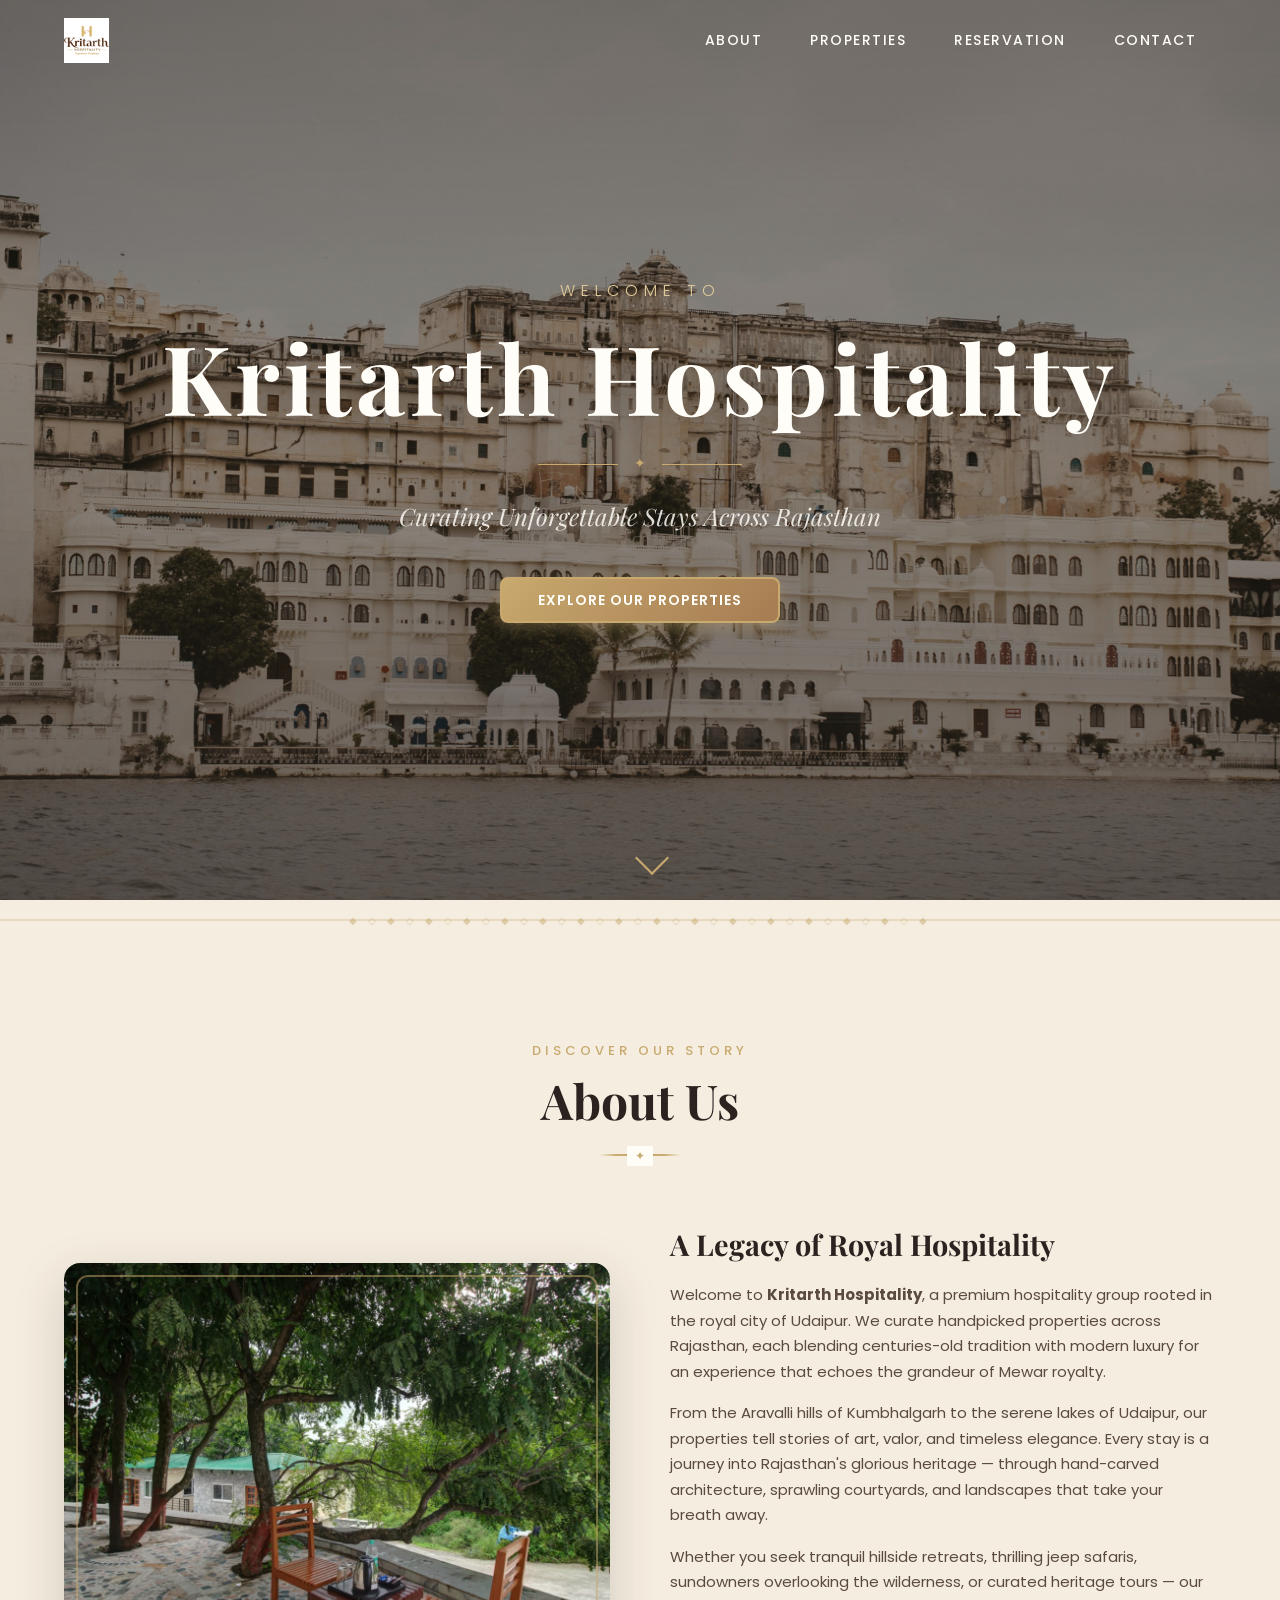
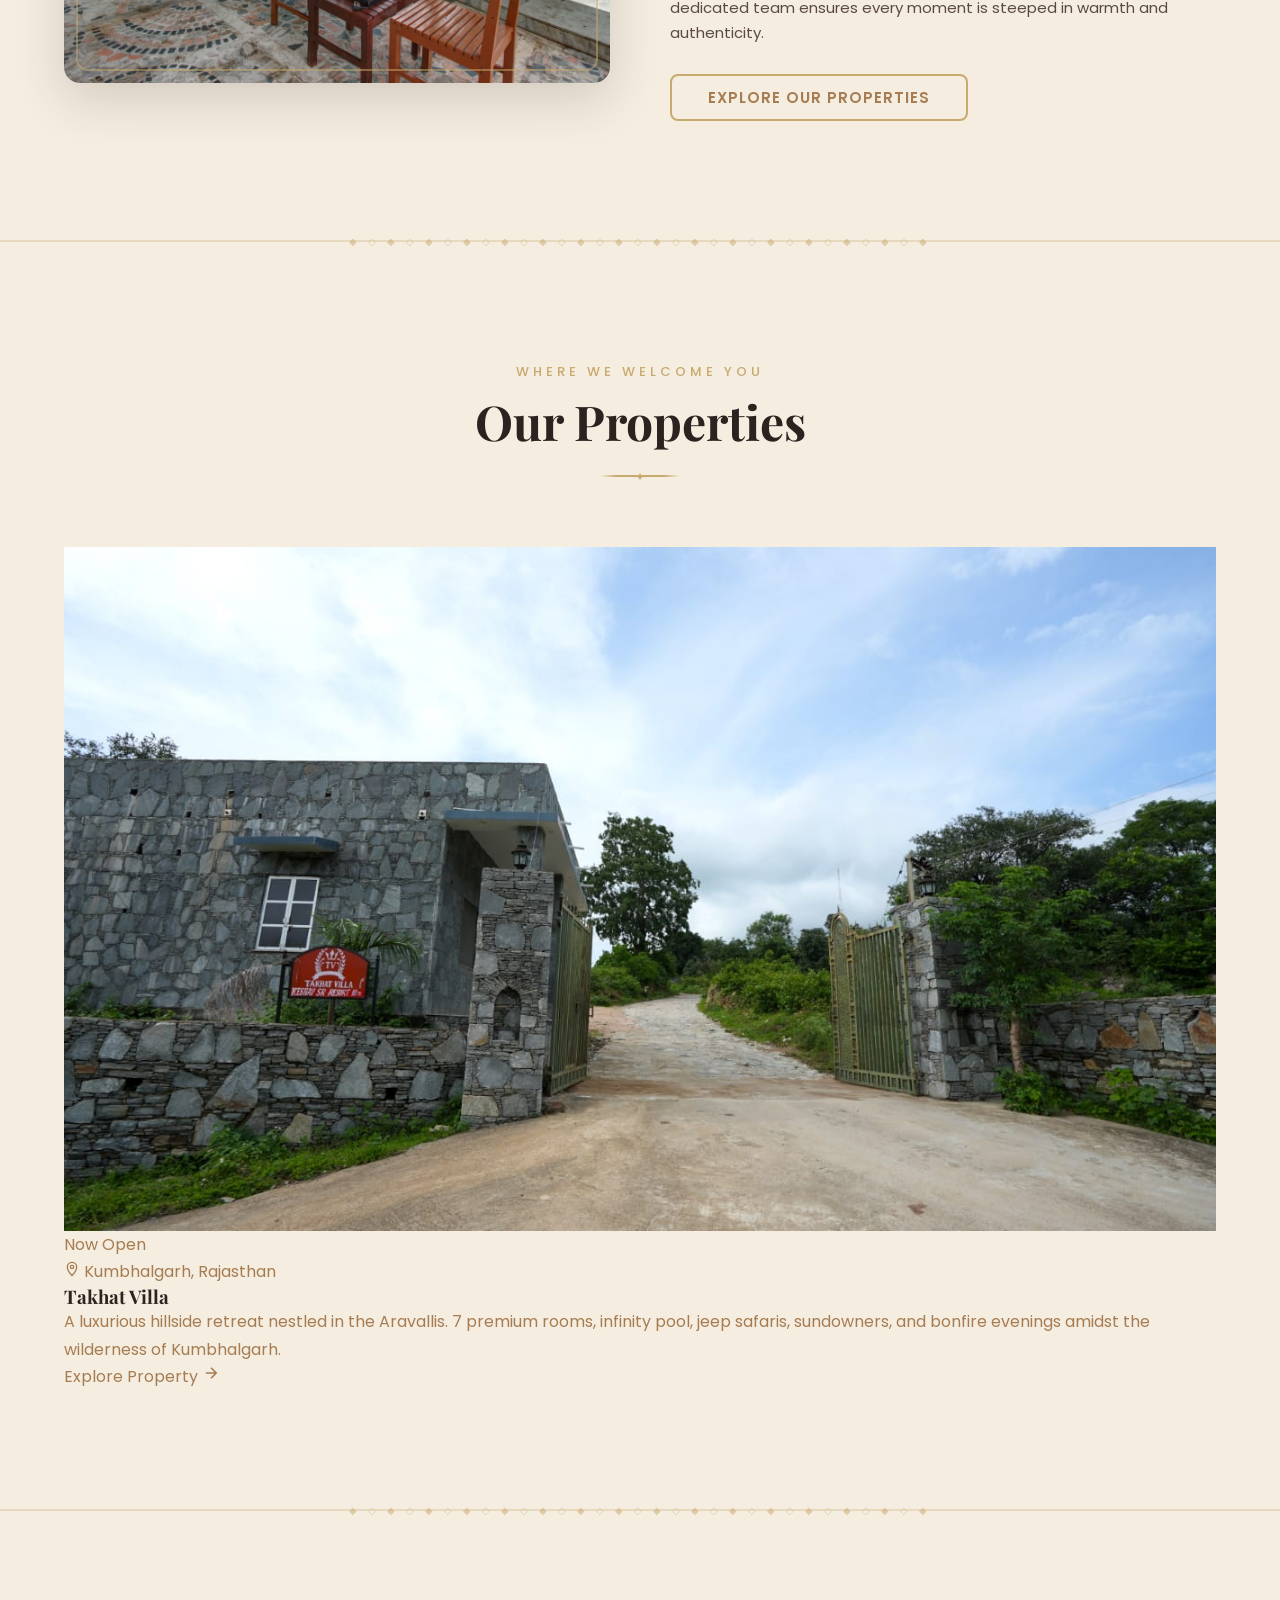
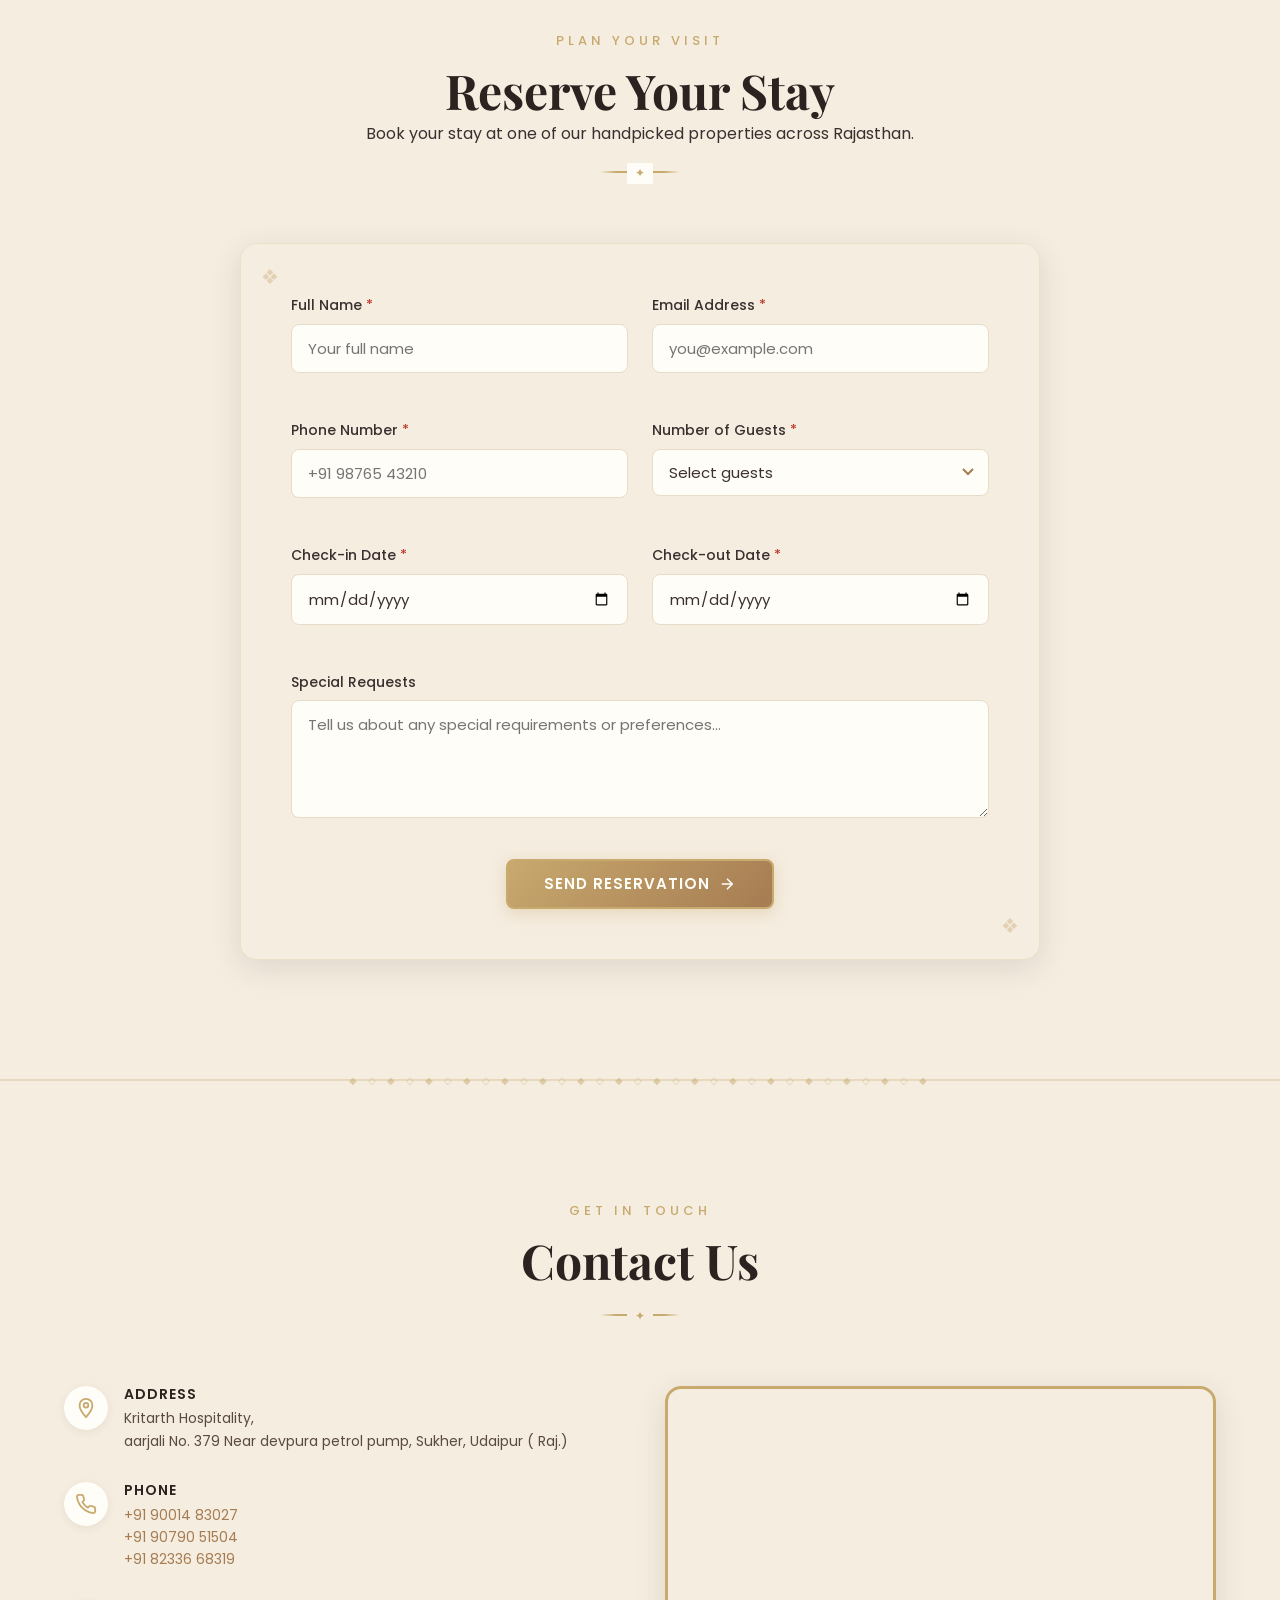
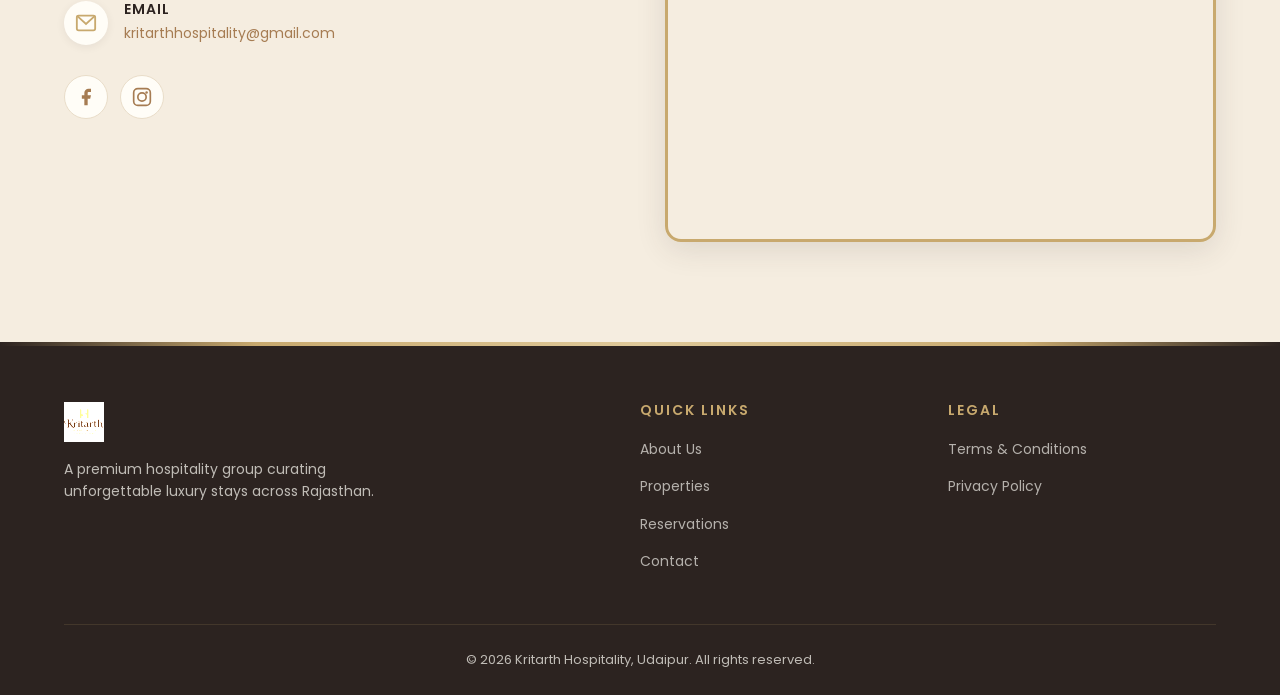
<file: index.html>
<!DOCTYPE html>
<html lang="en">
<head>
  <meta charset="UTF-8" />
  <meta name="viewport" content="width=device-width, initial-scale=1.0" />
  <title>Kritarth Hospitality — Premium Stays in Udaipur</title>
  <meta name="description" content="Kritarth Hospitality curates unforgettable luxury stays across Rajasthan. Discover our handpicked properties including Takhat Villa in Kumbhalgarh." />

  <!-- Google Fonts -->
  <link rel="preconnect" href="https://fonts.googleapis.com" />
  <link rel="preconnect" href="https://fonts.gstatic.com" crossorigin />
  <link href="https://fonts.googleapis.com/css2?family=Playfair+Display:ital,wght@0,400;0,600;0,700;1,400&family=Poppins:wght@300;400;500;600&display=swap" rel="stylesheet" />

  <!-- Favicon (inline SVG as data URI) -->
  <link rel="icon" href="data:image/svg+xml,<svg xmlns='http://www.w3.org/2000/svg' viewBox='0 0 64 64'><circle cx='32' cy='32' r='30' fill='%23C8A96E'/><text x='32' y='44' text-anchor='middle' font-size='32' font-family='serif' fill='%23fff'>K</text></svg>" />

  <!-- Stylesheet -->
  <link rel="stylesheet" href="css/style.css" />
</head>
<body>

  <!-- ╔══════════════════════════════════════╗ -->
  <!-- ║           NAVIGATION                 ║ -->
  <!-- ╚══════════════════════════════════════╝ -->
  <nav class="navbar" id="navbar" aria-label="Main navigation">
    <div class="nav-container">
      <a href="#hero" class="nav-logo" aria-label="Kritarth Hospitality — Home">
        <img src="assets/LOGOS/thumbnail.png" alt="Kritarth Hospitality Logo" width="200" height="50" />
      </a>

      <button class="nav-toggle" id="navToggle" aria-label="Toggle navigation menu" aria-expanded="false">
        <span class="hamburger-line"></span>
        <span class="hamburger-line"></span>
        <span class="hamburger-line"></span>
      </button>

      <ul class="nav-links" id="navLinks" role="list">
        <li><a href="#about">About</a></li>
        <li><a href="#properties">Properties</a></li>
        <li><a href="#reservation">Reservation</a></li>
        <li><a href="#contact">Contact</a></li>
      </ul>
    </div>
  </nav>

  <!-- ╔══════════════════════════════════════╗ -->
  <!-- ║           HERO SECTION               ║ -->
  <!-- ╚══════════════════════════════════════╝ -->
  <header class="hero" id="hero">
    <div class="hero-bg" aria-hidden="true"></div>
    <div class="hero-overlay" aria-hidden="true"></div>
    <div class="hero-content">
      <p class="hero-subtitle animate-fade-up">Welcome to</p>
      <h1 class="hero-title animate-fade-up" style="animation-delay: .15s">Kritarth Hospitality</h1>
      <div class="hero-divider animate-fade-up" style="animation-delay: .3s" aria-hidden="true">
        <span class="divider-ornament">✦</span>
      </div>
      <p class="hero-tagline animate-fade-up" style="animation-delay: .4s">Curating Unforgettable Stays Across Rajasthan</p>
      <a href="#properties" class="btn btn-primary hero-cta animate-fade-up" style="animation-delay: .55s">Explore Our Properties</a>
    </div>
    <div class="scroll-indicator animate-fade-up" style="animation-delay: .8s" aria-hidden="true">
      <span class="scroll-arrow"></span>
    </div>
  </header>

  <!-- Heritage Border Divider -->
  <div class="heritage-divider" aria-hidden="true">
    <div class="divider-pattern"></div>
  </div>

  <!-- ╔══════════════════════════════════════╗ -->
  <!-- ║           ABOUT SECTION              ║ -->
  <!-- ╚══════════════════════════════════════╝ -->
  <section class="section about" id="about">
    <div class="container">
      <div class="section-header reveal">
        <p class="section-subtitle">Discover Our Story</p>
        <h2 class="section-title">About Us</h2>
        <div class="title-ornament" aria-hidden="true"></div>
      </div>

      <div class="about-grid">
        <div class="about-image reveal reveal-left">
          <div class="image-frame">
            <img src="assets/takhat_villa/restraunt4.jpeg" alt="Kritarth Hospitality — heritage courtyard with traditional Rajasthani architecture" loading="lazy" />
            <div class="image-frame-border" aria-hidden="true"></div>
          </div>
        </div>

        <div class="about-text reveal reveal-right">
          <h3>A Legacy of Royal Hospitality</h3>
          <p>Welcome to <strong>Kritarth Hospitality</strong>, a premium hospitality group rooted in the royal city of Udaipur. We curate handpicked properties across Rajasthan, each blending centuries-old tradition with modern luxury for an experience that echoes the grandeur of Mewar royalty.</p>
          <p>From the Aravalli hills of Kumbhalgarh to the serene lakes of Udaipur, our properties tell stories of art, valor, and timeless elegance. Every stay is a journey into Rajasthan's glorious heritage — through hand-carved architecture, sprawling courtyards, and landscapes that take your breath away.</p>
          <p>Whether you seek tranquil hillside retreats, thrilling jeep safaris, sundowners overlooking the wilderness, or curated heritage tours — our dedicated team ensures every moment is steeped in warmth and authenticity.</p>
          <a href="#properties" class="btn btn-outline">Explore Our Properties</a>
        </div>
      </div>
    </div>
  </section>

  <!-- Heritage Border Divider -->
  <div class="heritage-divider" aria-hidden="true">
    <div class="divider-pattern"></div>
  </div>

  <!-- ╔══════════════════════════════════════╗ -->
  <!-- ║        OUR PROPERTIES SECTION        ║ -->
  <!-- ╚══════════════════════════════════════╝ -->
  <section class="section properties" id="properties">
    <div class="container">
      <div class="section-header reveal">
        <p class="section-subtitle">Where We Welcome You</p>
        <h2 class="section-title">Our Properties</h2>
        <div class="title-ornament" aria-hidden="true"></div>
      </div>

      <div class="properties-grid">
        <!-- Takhat Villa -->
        <a href="properties/takhat-villa.html" class="property-card reveal" style="animation-delay: .1s">
          <div class="property-image-wrapper">
            <img src="assets/takhat_villa/entrance.jpeg" alt="Takhat Villa — luxury retreat in Kumbhalgarh surrounded by Aravalli hills" loading="lazy" />
            <div class="property-image-overlay"></div>
            <span class="property-badge">Now Open</span>
          </div>
          <div class="property-body">
            <div class="property-location">
              <svg viewBox="0 0 24 24" fill="none" stroke="currentColor" stroke-width="2" width="16" height="16">
                <path d="M12 2C8.13 2 5 5.13 5 9c0 5.25 7 13 7 13s7-7.75 7-13c0-3.87-3.13-7-7-7z"/>
                <circle cx="12" cy="9" r="2.5"/>
              </svg>
              <span>Kumbhalgarh, Rajasthan</span>
            </div>
            <h3 class="property-title">Takhat Villa</h3>
            <p class="property-desc">A luxurious hillside retreat nestled in the Aravallis. 7 premium rooms, infinity pool, jeep safaris, sundowners, and bonfire evenings amidst the wilderness of Kumbhalgarh.</p>
            <span class="property-cta">
              Explore Property
              <svg viewBox="0 0 24 24" fill="none" stroke="currentColor" stroke-width="2" width="18" height="18">
                <path d="M5 12h14M12 5l7 7-7 7"/>
              </svg>
            </span>
          </div>
        </a>
      </div>
    </div>
  </section>

  <!-- Heritage Border Divider -->
  <div class="heritage-divider" aria-hidden="true">
    <div class="divider-pattern"></div>
  </div>

  <!-- ╔══════════════════════════════════════╗ -->
  <!-- ║        RESERVATION SECTION           ║ -->
  <!-- ╚══════════════════════════════════════╝ -->
  <section class="section reservation" id="reservation">
    <div class="container">
      <div class="section-header reveal">
        <p class="section-subtitle">Plan Your Visit</p>
        <h2 class="section-title">Reserve Your Stay</h2>
        <p class="section-desc">Book your stay at one of our handpicked properties across Rajasthan.</p>
        <div class="title-ornament" aria-hidden="true"></div>
      </div>

      <div class="reservation-wrapper reveal">
        <form
          name="reservation"
          method="POST"
          data-netlify="true"
          netlify-honeypot="bot-field"
          class="reservation-form"
          id="reservationForm"
          novalidate
          netlify
        >
          <input type="hidden" name="form-name" value="reservation" />
          <input type="hidden" name="subject" data-remove-prefix value="[URGENT] New reservation enquiry" />

          <!-- Netlify honeypot (hidden) -->
          <p class="hidden" aria-hidden="true">
            <label>Don't fill this out: <input name="bot-field" /></label>
          </p>

          <div class="form-grid">
            <!-- Name -->
            <div class="form-group">
              <label for="name">Full Name <span class="required">*</span></label>
              <input type="text" id="name" name="name" placeholder="Your full name" required autocomplete="name" />
              <span class="error-msg" id="nameError"></span>
            </div>

            <!-- Email -->
            <div class="form-group">
              <label for="email">Email Address <span class="required">*</span></label>
              <input type="email" id="email" name="email" placeholder="you@example.com" required autocomplete="email" />
              <span class="error-msg" id="emailError"></span>
            </div>

            <!-- Phone -->
            <div class="form-group">
              <label for="phone">Phone Number <span class="required">*</span></label>
              <input type="tel" id="phone" name="phone" placeholder="+91 98765 43210" required autocomplete="tel" />
              <span class="error-msg" id="phoneError"></span>
            </div>

            <!-- Guests -->
            <div class="form-group">
              <label for="guests">Number of Guests <span class="required">*</span></label>
              <select id="guests" name="guests" required>
                <option value="" disabled selected>Select guests</option>
                <option value="1">1 Guest</option>
                <option value="2">2 Guests</option>
                <option value="3">3 Guests</option>
                <option value="4">4 Guests</option>
                <option value="5">5 Guests</option>
                <option value="6+">6+ Guests</option>
              </select>
              <span class="error-msg" id="guestsError"></span>
            </div>

            <!-- Check-in -->
            <div class="form-group">
              <label for="checkin">Check-in Date <span class="required">*</span></label>
              <input type="date" id="checkin" name="checkin" required />
              <span class="error-msg" id="checkinError"></span>
            </div>

            <!-- Check-out -->
            <div class="form-group">
              <label for="checkout">Check-out Date <span class="required">*</span></label>
              <input type="date" id="checkout" name="checkout" required />
              <span class="error-msg" id="checkoutError"></span>
            </div>

            <!-- Message (full width) -->
            <div class="form-group form-group-full">
              <label for="message">Special Requests</label>
              <textarea id="message" name="message" rows="4" placeholder="Tell us about any special requirements or preferences…"></textarea>
            </div>
          </div>

          <button type="submit" class="btn btn-primary btn-submit">
            <span>Send Reservation</span>
            <svg class="btn-icon" viewBox="0 0 24 24" fill="none" stroke="currentColor" stroke-width="2" aria-hidden="true">
              <path d="M5 12h14M12 5l7 7-7 7"/>
            </svg>
          </button>
        </form>

        <!-- Success message (hidden by default) -->
        <div class="form-success" id="formSuccess" aria-live="polite">
          <div class="success-icon" aria-hidden="true">
            <svg viewBox="0 0 48 48" fill="none" stroke="currentColor" stroke-width="3">
              <circle cx="24" cy="24" r="20"/>
              <path d="M14 24l7 7 13-13"/>
            </svg>
          </div>
          <h3>Reservation Request Sent!</h3>
          <p>Thank you for choosing Kritarth Hospitality. We will confirm your booking within 24 hours.</p>
        </div>
      </div>
    </div>
  </section>

  <!-- Heritage Border Divider -->
  <div class="heritage-divider" aria-hidden="true">
    <div class="divider-pattern"></div>
  </div>

  <!-- ╔══════════════════════════════════════╗ -->
  <!-- ║          CONTACT SECTION             ║ -->
  <!-- ╚══════════════════════════════════════╝ -->
  <section class="section contact" id="contact">
    <div class="container">
      <div class="section-header reveal">
        <p class="section-subtitle">Get In Touch</p>
        <h2 class="section-title">Contact Us</h2>
        <div class="title-ornament" aria-hidden="true"></div>
      </div>

      <div class="contact-grid">
        <div class="contact-info reveal reveal-left">
          <!-- Address -->
          <div class="contact-item">
            <div class="contact-icon" aria-hidden="true">
              <svg viewBox="0 0 24 24" fill="none" stroke="currentColor" stroke-width="2">
                <path d="M12 2C8.13 2 5 5.13 5 9c0 5.25 7 13 7 13s7-7.75 7-13c0-3.87-3.13-7-7-7z"/>
                <circle cx="12" cy="9" r="2.5"/>
              </svg>
            </div>
            <div>
              <h4>Address</h4>
              <p>Kritarth Hospitality,<br/>aarjali No. 379 Near devpura petrol pump, Sukher, Udaipur ( Raj.)</p>
            </div>
          </div>

          <!-- Phone -->
          <div class="contact-item">
            <div class="contact-icon" aria-hidden="true">
              <svg viewBox="0 0 24 24" fill="none" stroke="currentColor" stroke-width="2">
                <path d="M22 16.92v3a2 2 0 01-2.18 2 19.79 19.79 0 01-8.63-3.07 19.5 19.5 0 01-6-6 19.79 19.79 0 01-3.07-8.67A2 2 0 014.11 2h3a2 2 0 012 1.72c.127.96.362 1.903.7 2.81a2 2 0 01-.45 2.11L8.09 9.91a16 16 0 006 6l1.27-1.27a2 2 0 012.11-.45c.907.338 1.85.573 2.81.7A2 2 0 0122 16.92z"/>
              </svg>
            </div>
            <div>
              <h4>Phone</h4>
              <p><a href="tel:+919001483027">+91 90014 83027</a></p>
              <p><a href="tel:+919079051504">+91 90790 51504</a></p>
              <p><a href="tel:+918233668319">+91 82336 68319</a></p>
            </div>
          </div>

          <!-- Email -->
          <div class="contact-item">
            <div class="contact-icon" aria-hidden="true">
              <svg viewBox="0 0 24 24" fill="none" stroke="currentColor" stroke-width="2">
                <rect x="2" y="4" width="20" height="16" rx="2"/>
                <path d="M22 4L12 13 2 4"/>
              </svg>
            </div>
            <div>
              <h4>Email</h4>
              <p><a href="mailto:kritarthhospitality@gmail.com">kritarthhospitality@gmail.com</a></p>
            </div>
          </div>

          <!-- Social Links -->
          <div class="social-links" aria-label="Social media">
            <a href="https://www.facebook.com/profile.php?id=61585032647296" class="social-link" aria-label="Facebook">
              <svg viewBox="0 0 24 24" fill="currentColor"><path d="M18 2h-3a5 5 0 00-5 5v3H7v4h3v8h4v-8h3l1-4h-4V7a1 1 0 011-1h3z"/></svg>
            </a>
            <a href="https://www.instagram.com/takhat_villa_kumbhalgarh/?utm_source=ig_web_button_share_sheet" class="social-link" aria-label="Instagram">
              <svg viewBox="0 0 24 24" fill="none" stroke="currentColor" stroke-width="2"><rect x="2" y="2" width="20" height="20" rx="5"/><circle cx="12" cy="12" r="5"/><circle cx="17.5" cy="6.5" r="1.5" fill="currentColor" stroke="none"/></svg>
            </a>
            <!-- <a href="#" class="social-link" aria-label="Twitter / X">
              <svg viewBox="0 0 24 24" fill="currentColor"><path d="M18.244 2.25h3.308l-7.227 8.26 8.502 11.24H16.17l-5.214-6.817L4.99 21.75H1.68l7.73-8.835L1.254 2.25H8.08l4.713 6.231zm-1.161 17.52h1.833L7.084 4.126H5.117z"/></svg>
            </a>
            <a href="#" class="social-link" aria-label="YouTube">
              <svg viewBox="0 0 24 24" fill="currentColor"><path d="M23.498 6.186a3.016 3.016 0 00-2.122-2.136C19.505 3.545 12 3.545 12 3.545s-7.505 0-9.377.505A3.017 3.017 0 00.502 6.186C0 8.07 0 12 0 12s0 3.93.502 5.814a3.016 3.016 0 002.122 2.136c1.871.505 9.376.505 9.376.505s7.505 0 9.377-.505a3.015 3.015 0 002.122-2.136C24 15.93 24 12 24 12s0-3.93-.502-5.814zM9.545 15.568V8.432L15.818 12l-6.273 3.568z"/></svg>
            </a> -->
          </div>
        </div>

        <!-- Map -->
        <div class="contact-map reveal reveal-right">
          <iframe src="https://www.google.com/maps/embed?pb=!1m18!1m12!1m3!1d3049.3638172648016!2d73.71880917713521!3d24.64693407862113!2m3!1f0!2f0!3f0!3m2!1i1024!2i768!4f13.1!3m3!1m2!1s0x3967e59b7e10cb41%3A0xe200ebfa71bdd5a4!2sDiamond%20Motors%20BPCL%20Petrol%20Pump!5e0!3m2!1sen!2sin!4v1773249802835!5m2!1sen!2sin" width="100%" height="450" style="border:0;" allowfullscreen="" loading="lazy" referrerpolicy="no-referrer-when-downgrade"></iframe>
        </div>
      </div>
    </div>
  </section>

  <!-- ╔══════════════════════════════════════╗ -->
  <!-- ║             FOOTER                   ║ -->
  <!-- ╚══════════════════════════════════════╝ -->
  <footer class="footer">
    <div class="footer-top-border" aria-hidden="true"></div>
    <div class="container">
      <div class="footer-grid">
        <div class="footer-brand">
          <img src="assets/LOGOS/thumbnail.png" alt="Kritarth Hospitality Logo" width="180" height="45" />
          <p>A premium hospitality group curating unforgettable luxury stays across Rajasthan.</p>
        </div>

        <div class="footer-links">
          <h4>Quick Links</h4>
          <ul>
            <li><a href="#about">About Us</a></li>
            <li><a href="#properties">Properties</a></li>
            <li><a href="#reservation">Reservations</a></li>
            <li><a href="#contact">Contact</a></li>
          </ul>
        </div>

        <div class="footer-legal">
          <h4>Legal</h4>
          <ul>
            <li><a href="#" id="openTerms">Terms &amp; Conditions</a></li>
            <li><a href="#" id="openPrivacy">Privacy Policy</a></li>
          </ul>
        </div>
      </div>

      <div class="footer-bottom">
        <p>&copy; 2026 Kritarth Hospitality, Udaipur. All rights reserved.</p>
      </div>
    </div>
  </footer>

  <!-- ╔══════════════════════════════════════╗ -->
  <!-- ║         TERMS & CONDITIONS MODAL     ║ -->
  <!-- ╚══════════════════════════════════════╝ -->
  <div class="modal-overlay" id="termsModal" role="dialog" aria-modal="true" aria-labelledby="termsTitle">
    <div class="modal">
      <button class="modal-close" aria-label="Close Terms & Conditions">&times;</button>
      <h2 id="termsTitle">Terms &amp; Conditions</h2>
      <div class="modal-body">
        <p><strong>Last updated:</strong> February 2026</p>

        <h4>1. Reservation &amp; Booking</h4>
        <p>All reservations are subject to availability. A confirmed booking requires a valid email and phone number. Kritarth Hospitality reserves the right to cancel bookings that cannot be verified.</p>

        <h4>2. Check-in / Check-out</h4>
        <p>Standard check-in time is 2:00 PM and check-out is 11:00 AM. Early check-in and late check-out are subject to availability and may incur additional charges.</p>

        <h4>3. Cancellation Policy</h4>
        <p>Cancellations made at least 48 hours prior to the check-in date will receive a full refund. Cancellations within 48 hours of check-in will be charged one night's tariff.</p>

        <h4>4. Guest Conduct</h4>
        <p>Guests are expected to maintain decorum and respect the property. Any damage to the property will be charged to the guest. Smoking is permitted only in designated areas.</p>

        <h4>5. Liability</h4>
        <p>Kritarth Hospitality is not responsible for loss or damage to personal belongings. Guests are advised to use the in-room safe for valuables. The property is not liable for injuries resulting from the misuse of facilities.</p>

        <h4>6. Changes to Terms</h4>
        <p>Kritarth Hospitality reserves the right to update these terms at any time. Guests will be notified of significant changes via email.</p>
      </div>
    </div>
  </div>

  <!-- ╔══════════════════════════════════════╗ -->
  <!-- ║         PRIVACY POLICY MODAL         ║ -->
  <!-- ╚══════════════════════════════════════╝ -->
  <div class="modal-overlay" id="privacyModal" role="dialog" aria-modal="true" aria-labelledby="privacyTitle">
    <div class="modal">
      <button class="modal-close" aria-label="Close Privacy Policy">&times;</button>
      <h2 id="privacyTitle">Privacy Policy</h2>
      <div class="modal-body">
        <p><strong>Last updated:</strong> February 2026</p>

        <h4>1. Information We Collect</h4>
        <p>We collect personal information you voluntarily provide when making a reservation, including your name, email address, phone number, and stay preferences.</p>

        <h4>2. How We Use Your Information</h4>
        <p>Your information is used solely to process reservations, communicate booking confirmations, and improve your experience at our properties. We do not sell or share your data with third parties for marketing purposes.</p>

        <h4>3. Data Security</h4>
        <p>We implement industry-standard security measures to protect your personal information. However, no method of transmission over the Internet is 100% secure.</p>

        <h4>4. Cookies</h4>
        <p>Our website may use cookies to enhance user experience. You can disable cookies in your browser settings, though some features may not function as intended.</p>

        <h4>5. Your Rights</h4>
        <p>You have the right to access, modify, or delete your personal data at any time by contacting us at <a href="mailto:info@kritarthhospitality.com">info@kritarthhospitality.com</a>.</p>

        <h4>6. Contact</h4>
        <p>For any privacy-related inquiries, please reach out to our data protection team at the email address above.</p>
      </div>
    </div>
  </div>

  <!-- JavaScript -->
  <script src="js/main.js"></script>
</body>
</html>
</file>
<file: css/style.css>
/* ═══════════════════════════════════════════════════════════
   RAJPUT RESORT — Heritage Luxury Website Styles
   Color Palette:
     Warm White  : #FFFDF7
     Soft Beige  : #F5EDE0
     Heritage Gold: #C8A96E
     Dark Gold   : #A67C52
     Deep Brown  : #3B2F2F
     Charcoal    : #2C2320
   ═══════════════════════════════════════════════════════════ */

/* ── CSS Custom Properties ── */
:root {
  --white:        #FFFDF7;
  --beige:        #F5EDE0;
  --beige-dark:   #E8DCC8;
  --gold:         #C8A96E;
  --gold-dark:    #A67C52;
  --gold-light:   #DFC99A;
  --brown:        #3B2F2F;
  --brown-light:  #5A4A42;
  --charcoal:     #2C2320;
  --error:        #C0392B;
  --success:      #27AE60;

  --ff-heading:   'Playfair Display', Georgia, 'Times New Roman', serif;
  --ff-body:      'Poppins', 'Segoe UI', Helvetica, Arial, sans-serif;

  --nav-height:   80px;
  --section-pad:  100px;
  --container-max: 1200px;

  --shadow-sm:    0 2px 8px rgba(59,47,47,.08);
  --shadow-md:    0 8px 30px rgba(59,47,47,.12);
  --shadow-lg:    0 16px 50px rgba(59,47,47,.18);

  --radius:       8px;
  --radius-lg:    16px;
  --transition:   .35s cubic-bezier(.4,0,.2,1);
}

/* ── Reset & Base ── */
*,
*::before,
*::after {
  margin: 0;
  padding: 0;
  box-sizing: border-box;
}

html {
  scroll-behavior: smooth;
  scroll-padding-top: var(--nav-height);
}

body {
  font-family: var(--ff-body);
  font-size: 16px;
  line-height: 1.7;
  color: var(--brown);
  background-color: var(--white);
  -webkit-font-smoothing: antialiased;
  -moz-osx-font-smoothing: grayscale;
  overflow-x: hidden;
}

img {
  max-width: 100%;
  height: auto;
  display: block;
}

a {
  color: var(--gold-dark);
  text-decoration: none;
  transition: color var(--transition);
}
a:hover { color: var(--gold); }

ul { list-style: none; }

h1, h2, h3, h4, h5 {
  font-family: var(--ff-heading);
  font-weight: 700;
  line-height: 1.25;
  color: var(--charcoal);
}

::selection {
  background: var(--gold);
  color: var(--white);
}

.hidden { display: none !important; }

/* ── Container ── */
.container {
  width: 100%;
  max-width: var(--container-max);
  margin: 0 auto;
  padding: 0 24px;
}

/* ── Buttons ── */
.btn {
  display: inline-flex;
  align-items: center;
  gap: 8px;
  padding: 14px 36px;
  font-family: var(--ff-body);
  font-size: 15px;
  font-weight: 600;
  letter-spacing: 1px;
  text-transform: uppercase;
  border: 2px solid transparent;
  border-radius: var(--radius);
  cursor: pointer;
  transition: all var(--transition);
  text-align: center;
  line-height: 1;
}

.btn-primary {
  background: linear-gradient(135deg, var(--gold), var(--gold-dark));
  color: var(--white);
  border-color: var(--gold);
  box-shadow: 0 4px 15px rgba(200,169,110,.35);
}
.btn-primary:hover {
  background: linear-gradient(135deg, var(--gold-dark), var(--charcoal));
  border-color: var(--gold-dark);
  color: var(--white);
  box-shadow: 0 6px 25px rgba(200,169,110,.45);
  transform: translateY(-2px);
}

.btn-outline {
  background: transparent;
  color: var(--gold-dark);
  border-color: var(--gold);
}
.btn-outline:hover {
  background: var(--gold);
  color: var(--white);
  transform: translateY(-2px);
}

.btn-icon {
  width: 18px;
  height: 18px;
  flex-shrink: 0;
}

/* ═══════════════════════════════════════════
   NAVIGATION
   ═══════════════════════════════════════════ */
.navbar {
  position: fixed;
  top: 0;
  left: 0;
  right: 0;
  z-index: 1000;
  height: var(--nav-height);
  background: transparent;
  transition: background var(--transition), box-shadow var(--transition);
}

.navbar.scrolled {
  background: rgba(245,237,224,.97);
  backdrop-filter: blur(10px);
  -webkit-backdrop-filter: blur(10px);
  box-shadow: var(--shadow-sm);
}

.nav-container {
  max-width: var(--container-max);
  margin: 0 auto;
  padding: 0 24px;
  height: 100%;
  display: flex;
  align-items: center;
  justify-content: space-between;
}

.nav-logo img {
  height: 45px;
  width: auto;
  transition: opacity var(--transition);
}
.nav-logo:hover img { opacity: .8; }

.nav-links {
  display: flex;
  gap: 8px;
}
.nav-links a {
  padding: 10px 20px;
  font-size: 14px;
  font-weight: 500;
  letter-spacing: 1.5px;
  text-transform: uppercase;
  color: var(--white);
  border-radius: var(--radius);
  transition: all var(--transition);
  position: relative;
}
.nav-links a::after {
  content: '';
  position: absolute;
  bottom: 4px;
  left: 50%;
  width: 0;
  height: 2px;
  background: var(--gold);
  transition: all var(--transition);
  transform: translateX(-50%);
}
.nav-links a:hover::after,
.nav-links a.active::after {
  width: 60%;
}
.nav-links a:hover {
  color: var(--gold-light);
}

.navbar.scrolled .nav-links a {
  color: var(--brown);
}
.navbar.scrolled .nav-links a:hover {
  color: var(--gold-dark);
}

/* Hamburger */
.nav-toggle {
  display: none;
  flex-direction: column;
  gap: 5px;
  background: none;
  border: none;
  cursor: pointer;
  padding: 8px;
  z-index: 1001;
}
.hamburger-line {
  display: block;
  width: 28px;
  height: 2px;
  background: var(--white);
  border-radius: 2px;
  transition: all var(--transition);
}
.navbar.scrolled .hamburger-line {
  background: var(--brown);
}
.nav-toggle.active .hamburger-line:nth-child(1) {
  transform: rotate(45deg) translate(5px, 5px);
}
.nav-toggle.active .hamburger-line:nth-child(2) {
  opacity: 0;
}
.nav-toggle.active .hamburger-line:nth-child(3) {
  transform: rotate(-45deg) translate(5px, -5px);
}

/* ═══════════════════════════════════════════
   HERO SECTION
   ═══════════════════════════════════════════ */
.hero {
  position: relative;
  min-height: 100vh;
  display: flex;
  align-items: center;
  justify-content: center;
  text-align: center;
  overflow: hidden;
}

.hero-bg {
  position: absolute;
  inset: 0;
  background: url('../assets/images/hero.jpg') center/cover no-repeat;
  will-change: transform;
  z-index: -2;
}

.hero-overlay {
  position: absolute;
  inset: 0;
  background: linear-gradient(
    180deg,
    rgba(44,35,32,.5) 0%,
    rgba(44,35,32,.35) 40%,
    rgba(44,35,32,.6) 100%
  );
  z-index: -1;
}

.hero-content {
  position: relative;
  z-index: 1;
  padding: 0 24px;
}

.hero-subtitle {
  font-family: var(--ff-body);
  font-size: 16px;
  font-weight: 300;
  letter-spacing: 6px;
  text-transform: uppercase;
  color: var(--gold-light);
  margin-bottom: 12px;
}

.hero-title {
  font-family: var(--ff-heading);
  font-size: clamp(3rem, 8vw, 6rem);
  font-weight: 700;
  color: var(--white);
  letter-spacing: 4px;
  text-shadow: 0 4px 40px rgba(0,0,0,.3);
  margin-bottom: 16px;
}

.hero-divider {
  display: flex;
  align-items: center;
  justify-content: center;
  gap: 16px;
  margin-bottom: 20px;
}
.hero-divider::before,
.hero-divider::after {
  content: '';
  width: 80px;
  height: 1px;
  background: var(--gold);
}
.divider-ornament {
  color: var(--gold);
  font-size: 14px;
}

.hero-tagline {
  font-family: var(--ff-heading);
  font-style: italic;
  font-size: clamp(1.1rem, 2.5vw, 1.5rem);
  color: rgba(255,253,247,.85);
  margin-bottom: 40px;
  font-weight: 400;
}

.hero-cta {
  font-size: 14px;
}

/* Scroll indicator */
.scroll-indicator {
  position: absolute;
  bottom: 30px;
  left: 50%;
  transform: translateX(-50%);
}
.scroll-arrow {
  display: block;
  width: 24px;
  height: 24px;
  border-right: 2px solid var(--gold);
  border-bottom: 2px solid var(--gold);
  transform: rotate(45deg);
  animation: scrollBounce 2s ease-in-out infinite;
}
@keyframes scrollBounce {
  0%, 100% { transform: rotate(45deg) translateY(0); opacity: 1; }
  50%      { transform: rotate(45deg) translateY(10px); opacity: .4; }
}

/* Hero entrance animations */
.animate-fade-up {
  animation: fadeUp .8s ease forwards;
  opacity: 0;
}
@keyframes fadeUp {
  from { opacity: 0; transform: translateY(30px); }
  to   { opacity: 1; transform: translateY(0); }
}

/* ═══════════════════════════════════════════
   HERITAGE DIVIDER
   ═══════════════════════════════════════════ */
.heritage-divider {
  position: relative;
  height: 40px;
  background: var(--beige);
  overflow: hidden;
  display: flex;
  align-items: center;
  justify-content: center;
}
.divider-pattern {
  width: 100%;
  height: 100%;
  position: relative;
}
.divider-pattern::before {
  content: '';
  position: absolute;
  top: 50%;
  left: 0;
  right: 0;
  height: 2px;
  background: var(--gold);
  opacity: .3;
  transform: translateY(-50%);
}
.divider-pattern::after {
  content:
    '◆ ◇ ◆ ◇ ◆ ◇ ◆ ◇ ◆ ◇ ◆ ◇ ◆ ◇ ◆ ◇ ◆ ◇ ◆ ◇ ◆ ◇ ◆ ◇ ◆ ◇ ◆ ◇ ◆ ◇ ◆';
  position: absolute;
  top: 50%;
  left: 50%;
  transform: translate(-50%, -50%);
  white-space: nowrap;
  font-size: 10px;
  letter-spacing: 4px;
  color: var(--gold);
  opacity: .5;
}

/* ═══════════════════════════════════════════
   SECTIONS (common)
   ═══════════════════════════════════════════ */
.section {
  padding: var(--section-pad) 0;
}
.section:nth-child(odd) {
  background: var(--white);
}
.section:nth-child(even) {
  background: var(--beige);
}
/* Override: specific sections */
.about       { background: var(--white); }
.services    { background: var(--beige); }
.reservation { background: var(--white); }
.contact     { background: var(--beige); }

.section-header {
  text-align: center;
  margin-bottom: 60px;
}
.section-subtitle {
  font-family: var(--ff-body);
  font-size: 13px;
  font-weight: 500;
  letter-spacing: 4px;
  text-transform: uppercase;
  color: var(--gold);
  margin-bottom: 8px;
}
.section-title {
  font-size: clamp(2rem, 4vw, 3rem);
  color: var(--charcoal);
}

/* Title ornament — Rajput arch motif */
.title-ornament {
  width: 80px;
  height: 20px;
  margin: 16px auto 0;
  position: relative;
}
.title-ornament::before {
  content: '';
  position: absolute;
  top: 8px;
  left: 0;
  right: 0;
  height: 2px;
  background: linear-gradient(
    90deg,
    transparent,
    var(--gold) 20%,
    var(--gold) 80%,
    transparent
  );
}
.title-ornament::after {
  content: '✦';
  position: absolute;
  top: 0;
  left: 50%;
  transform: translateX(-50%);
  font-size: 12px;
  color: var(--gold);
  background: inherit;
  padding: 0 8px;
  /* Inherit parent background to cover the line */
}
/* Fix ornament background per section */
.about .title-ornament::after      { background: var(--white); }
.services .title-ornament::after    { background: var(--beige); }
.reservation .title-ornament::after { background: var(--white); }
.contact .title-ornament::after     { background: var(--beige); }

/* ═══════════════════════════════════════════
   ABOUT SECTION
   ═══════════════════════════════════════════ */
.about-grid {
  display: grid;
  grid-template-columns: 1fr 1fr;
  gap: 60px;
  align-items: center;
}

.image-frame {
  position: relative;
  border-radius: var(--radius-lg);
  overflow: hidden;
  box-shadow: var(--shadow-lg);
}
.image-frame img {
  width: 100%;
  height: 420px;
  object-fit: cover;
  transition: transform .6s ease;
}
.image-frame:hover img {
  transform: scale(1.05);
}
.image-frame-border {
  position: absolute;
  inset: 12px;
  border: 2px solid var(--gold);
  border-radius: calc(var(--radius-lg) - 4px);
  opacity: .5;
  pointer-events: none;
  transition: opacity var(--transition);
}
.image-frame:hover .image-frame-border {
  opacity: .9;
}

.about-text h3 {
  font-size: 1.8rem;
  margin-bottom: 20px;
  color: var(--charcoal);
}
.about-text p {
  margin-bottom: 16px;
  color: var(--brown-light);
  font-size: 15px;
}
.about-text .btn {
  margin-top: 12px;
}

/* ═══════════════════════════════════════════
   SERVICES SECTION
   ═══════════════════════════════════════════ */
.services-grid {
  display: grid;
  grid-template-columns: repeat(4, 1fr);
  gap: 30px;
}

.service-card {
  background: var(--white);
  border-radius: var(--radius-lg);
  overflow: hidden;
  box-shadow: var(--shadow-sm);
  transition: all var(--transition);
  border: 1px solid rgba(200,169,110,.15);
}
.service-card:hover {
  transform: translateY(-10px);
  box-shadow: var(--shadow-lg);
  border-color: var(--gold);
}

.card-image-wrapper {
  position: relative;
  height: 200px;
  overflow: hidden;
}
.card-image-wrapper img {
  width: 100%;
  height: 100%;
  object-fit: cover;
  transition: transform .6s ease;
}
.service-card:hover .card-image-wrapper img {
  transform: scale(1.1);
}
.card-image-overlay {
  position: absolute;
  inset: 0;
  background: linear-gradient(to top, rgba(44,35,32,.4), transparent);
}

.card-body {
  padding: 28px 24px;
  text-align: center;
}

.card-icon {
  width: 48px;
  height: 48px;
  margin: 0 auto 16px;
  color: var(--gold);
}
.card-icon svg {
  width: 100%;
  height: 100%;
}

.card-title {
  font-size: 1.2rem;
  margin-bottom: 12px;
  color: var(--charcoal);
}

.card-body p {
  font-size: 14px;
  color: var(--brown-light);
  line-height: 1.6;
}

/* ═══════════════════════════════════════════
   RESERVATION SECTION
   ═══════════════════════════════════════════ */
.reservation-wrapper {
  max-width: 800px;
  margin: 0 auto;
  background: var(--beige);
  border-radius: var(--radius-lg);
  padding: 50px;
  box-shadow: var(--shadow-md);
  border: 1px solid rgba(200,169,110,.2);
  position: relative;
}

/* Decorative corner accents */
.reservation-wrapper::before,
.reservation-wrapper::after {
  content: '❖';
  position: absolute;
  font-size: 20px;
  color: var(--gold);
  opacity: .4;
}
.reservation-wrapper::before { top: 16px; left: 20px; }
.reservation-wrapper::after  { bottom: 16px; right: 20px; }

.form-grid {
  display: grid;
  grid-template-columns: 1fr 1fr;
  gap: 24px;
  margin-bottom: 32px;
}
.form-group-full {
  grid-column: 1 / -1;
}

.form-group label {
  display: block;
  font-size: 14px;
  font-weight: 500;
  color: var(--brown);
  margin-bottom: 6px;
}
.required {
  color: var(--error);
}

.form-group input,
.form-group select,
.form-group textarea {
  width: 100%;
  padding: 12px 16px;
  font-family: var(--ff-body);
  font-size: 15px;
  color: var(--brown);
  background: var(--white);
  border: 1.5px solid var(--beige-dark);
  border-radius: var(--radius);
  transition: all var(--transition);
  outline: none;
}
.form-group input:focus,
.form-group select:focus,
.form-group textarea:focus {
  border-color: var(--gold);
  box-shadow: 0 0 0 3px rgba(200,169,110,.2);
}
.form-group input.invalid,
.form-group select.invalid {
  border-color: var(--error);
  box-shadow: 0 0 0 3px rgba(192,57,43,.1);
}
.form-group textarea {
  resize: vertical;
  min-height: 100px;
}
.form-group select {
  cursor: pointer;
  appearance: none;
  background-image: url("data:image/svg+xml,%3Csvg xmlns='http://www.w3.org/2000/svg' width='12' height='8' viewBox='0 0 12 8'%3E%3Cpath d='M1 1l5 5 5-5' stroke='%23A67C52' stroke-width='2' fill='none'/%3E%3C/svg%3E");
  background-repeat: no-repeat;
  background-position: right 14px center;
  padding-right: 40px;
}

.error-msg {
  display: block;
  font-size: 12px;
  color: var(--error);
  margin-top: 4px;
  min-height: 18px;
}

.btn-submit {
  display: flex;
  margin: 0 auto;
  font-size: 15px;
}

/* Form success state */
.form-success {
  display: none;
  text-align: center;
  padding: 40px 20px;
}
.form-success.show {
  display: block;
  animation: fadeUp .5s ease;
}
.form-success .success-icon {
  width: 64px;
  height: 64px;
  margin: 0 auto 20px;
  color: var(--success);
}
.form-success .success-icon svg {
  width: 100%;
  height: 100%;
}
.form-success h3 {
  font-size: 1.5rem;
  margin-bottom: 10px;
  color: var(--charcoal);
}
.form-success p {
  color: var(--brown-light);
}

/* ═══════════════════════════════════════════
   CONTACT SECTION
   ═══════════════════════════════════════════ */
.contact-grid {
  display: grid;
  grid-template-columns: 1fr 1fr;
  gap: 50px;
  align-items: start;
}

.contact-item {
  display: flex;
  gap: 16px;
  margin-bottom: 30px;
}
.contact-icon {
  flex-shrink: 0;
  width: 44px;
  height: 44px;
  display: flex;
  align-items: center;
  justify-content: center;
  background: var(--white);
  border-radius: 50%;
  color: var(--gold);
  box-shadow: var(--shadow-sm);
}
.contact-icon svg {
  width: 22px;
  height: 22px;
}
.contact-item h4 {
  font-family: var(--ff-body);
  font-size: 14px;
  font-weight: 600;
  text-transform: uppercase;
  letter-spacing: 1px;
  color: var(--charcoal);
  margin-bottom: 4px;
}
.contact-item p {
  font-size: 14px;
  color: var(--brown-light);
  line-height: 1.6;
}
.contact-item a {
  color: var(--gold-dark);
}
.contact-item a:hover {
  color: var(--gold);
  text-decoration: underline;
}

/* Social Links */
.social-links {
  display: flex;
  gap: 12px;
  margin-top: 10px;
}
.social-link {
  width: 44px;
  height: 44px;
  display: flex;
  align-items: center;
  justify-content: center;
  background: var(--white);
  border: 1.5px solid var(--beige-dark);
  border-radius: 50%;
  color: var(--gold-dark);
  transition: all var(--transition);
}
.social-link svg {
  width: 20px;
  height: 20px;
}
.social-link:hover {
  background: var(--gold);
  color: var(--white);
  border-color: var(--gold);
  transform: translateY(-3px);
  box-shadow: 0 4px 12px rgba(200,169,110,.3);
}

/* Map */
.contact-map {
  border-radius: var(--radius-lg);
  overflow: hidden;
  box-shadow: var(--shadow-md);
  border: 3px solid var(--gold);
}
.contact-map iframe {
  display: block;
}

/* ═══════════════════════════════════════════
   FOOTER
   ═══════════════════════════════════════════ */
.footer {
  background: var(--charcoal);
  color: rgba(255,253,247,.7);
  padding: 60px 0 0;
  position: relative;
}
.footer-top-border {
  position: absolute;
  top: 0;
  left: 0;
  right: 0;
  height: 4px;
  background: linear-gradient(
    90deg,
    var(--charcoal),
    var(--gold) 20%,
    var(--gold-light) 50%,
    var(--gold) 80%,
    var(--charcoal)
  );
}

.footer-grid {
  display: grid;
  grid-template-columns: 2fr 1fr 1fr;
  gap: 40px;
  padding-bottom: 40px;
  border-bottom: 1px solid rgba(200,169,110,.15);
}

.footer-brand img {
  height: 40px;
  width: auto;
  margin-bottom: 16px;
  filter: brightness(1.4);
}
.footer-brand p {
  font-size: 14px;
  line-height: 1.6;
  max-width: 320px;
}

.footer-links h4,
.footer-legal h4 {
  font-family: var(--ff-body);
  font-size: 14px;
  font-weight: 600;
  text-transform: uppercase;
  letter-spacing: 2px;
  color: var(--gold);
  margin-bottom: 16px;
}
.footer-links ul li,
.footer-legal ul li {
  margin-bottom: 10px;
}
.footer-links a,
.footer-legal a {
  color: rgba(255,253,247,.65);
  font-size: 14px;
  transition: color var(--transition);
}
.footer-links a:hover,
.footer-legal a:hover {
  color: var(--gold-light);
}

.footer-bottom {
  padding: 24px 0;
  text-align: center;
  font-size: 13px;
}

/* ═══════════════════════════════════════════
   MODALS
   ═══════════════════════════════════════════ */
.modal-overlay {
  position: fixed;
  inset: 0;
  z-index: 2000;
  display: none;
  align-items: center;
  justify-content: center;
  background: rgba(44,35,32,.6);
  backdrop-filter: blur(6px);
  -webkit-backdrop-filter: blur(6px);
  padding: 20px;
  opacity: 0;
  transition: opacity .3s ease;
}
.modal-overlay.active {
  display: flex;
  opacity: 1;
}

.modal {
  background: var(--white);
  border-radius: var(--radius-lg);
  max-width: 640px;
  width: 100%;
  max-height: 80vh;
  overflow-y: auto;
  padding: 40px;
  position: relative;
  box-shadow: var(--shadow-lg);
  border: 2px solid var(--gold);
  transform: translateY(20px);
  transition: transform .3s ease;
}
.modal-overlay.active .modal {
  transform: translateY(0);
}

.modal-close {
  position: absolute;
  top: 16px;
  right: 20px;
  background: none;
  border: none;
  font-size: 28px;
  color: var(--brown-light);
  cursor: pointer;
  transition: color var(--transition);
  line-height: 1;
}
.modal-close:hover { color: var(--error); }

.modal h2 {
  font-size: 1.6rem;
  margin-bottom: 24px;
  padding-bottom: 16px;
  border-bottom: 2px solid var(--beige);
  color: var(--charcoal);
}
.modal-body h4 {
  font-family: var(--ff-body);
  font-size: 15px;
  font-weight: 600;
  margin: 20px 0 8px;
  color: var(--charcoal);
}
.modal-body p {
  font-size: 14px;
  color: var(--brown-light);
  line-height: 1.7;
}
.modal-body a {
  color: var(--gold-dark);
  text-decoration: underline;
}

/* ═══════════════════════════════════════════
   SCROLL REVEAL ANIMATIONS
   ═══════════════════════════════════════════ */
.reveal {
  opacity: 0;
  transform: translateY(40px);
  transition: opacity .7s ease, transform .7s ease;
}
.reveal.reveal-left {
  transform: translateX(-40px);
}
.reveal.reveal-right {
  transform: translateX(40px);
}
.reveal.visible {
  opacity: 1;
  transform: translate(0, 0);
}

/* Staggered card animations */
.service-card.reveal:nth-child(1) { transition-delay: .05s; }
.service-card.reveal:nth-child(2) { transition-delay: .15s; }
.service-card.reveal:nth-child(3) { transition-delay: .25s; }
.service-card.reveal:nth-child(4) { transition-delay: .35s; }

/* ═══════════════════════════════════════════
   ACCESSIBILITY — Reduced Motion
   ═══════════════════════════════════════════ */
@media (prefers-reduced-motion: reduce) {
  *,
  *::before,
  *::after {
    animation-duration: 0.01ms !important;
    animation-iteration-count: 1 !important;
    transition-duration: 0.01ms !important;
    scroll-behavior: auto !important;
  }
  .reveal {
    opacity: 1;
    transform: none;
  }
  .hero-bg {
    will-change: auto;
  }
}

/* ═══════════════════════════════════════════
   RESPONSIVE — Tablet (≤ 1024px)
   ═══════════════════════════════════════════ */
@media (max-width: 1024px) {
  :root {
    --section-pad: 80px;
  }
  .services-grid {
    grid-template-columns: repeat(2, 1fr);
    gap: 24px;
  }
  .about-grid {
    gap: 40px;
  }
  .footer-grid {
    grid-template-columns: 1fr 1fr;
  }
  .footer-brand {
    grid-column: 1 / -1;
  }
}

/* ═══════════════════════════════════════════
   RESPONSIVE — Mobile (≤ 768px)
   ═══════════════════════════════════════════ */
@media (max-width: 768px) {
  :root {
    --section-pad: 60px;
    --nav-height: 70px;
  }

  /* Mobile Nav */
  .nav-toggle {
    display: flex;
  }
  .nav-links {
    position: fixed;
    top: 0;
    right: -100%;
    width: 280px;
    height: 100vh;
    background: var(--charcoal);
    flex-direction: column;
    padding: 100px 30px 40px;
    gap: 0;
    transition: right var(--transition);
    box-shadow: -10px 0 30px rgba(0,0,0,.3);
  }
  .nav-links.open {
    right: 0;
  }
  .nav-links a {
    color: rgba(255,253,247,.8) !important;
    padding: 14px 0;
    font-size: 16px;
    border-bottom: 1px solid rgba(200,169,110,.1);
  }
  .nav-links a:hover {
    color: var(--gold-light) !important;
  }
  .nav-links a::after { display: none; }

  /* About */
  .about-grid {
    grid-template-columns: 1fr;
    gap: 30px;
  }
  .image-frame img {
    height: 280px;
  }

  /* Services */
  .services-grid {
    grid-template-columns: 1fr;
    max-width: 420px;
    margin: 0 auto;
  }

  /* Reservation */
  .reservation-wrapper {
    padding: 30px 24px;
  }
  .form-grid {
    grid-template-columns: 1fr;
    gap: 18px;
  }

  /* Contact */
  .contact-grid {
    grid-template-columns: 1fr;
    gap: 30px;
  }
  .contact-map iframe {
    height: 280px;
  }

  /* Footer */
  .footer-grid {
    grid-template-columns: 1fr;
    gap: 30px;
  }

  /* Modal */
  .modal {
    padding: 28px 24px;
    max-height: 85vh;
  }
}

/* ═══════════════════════════════════════════
   RESPONSIVE — Small Mobile (≤ 480px)
   ═══════════════════════════════════════════ */
@media (max-width: 480px) {
  :root {
    --section-pad: 48px;
  }
  .hero-title {
    font-size: 2.5rem;
  }
  .hero-subtitle {
    font-size: 13px;
    letter-spacing: 4px;
  }
  .section-title {
    font-size: 1.8rem;
  }
  .about-text h3 {
    font-size: 1.4rem;
  }
  .btn {
    padding: 12px 28px;
    font-size: 13px;
  }
  .container {
    padding: 0 16px;
  }
}

/* ═══════════════════════════════════════════
   FOCUS VISIBLE (keyboard accessibility)
   ═══════════════════════════════════════════ */
:focus-visible {
  outline: 2px solid var(--gold);
  outline-offset: 3px;
}

/* ═══════════════════════════════════════════
   SCROLLBAR STYLING (Webkit)
   ═══════════════════════════════════════════ */
::-webkit-scrollbar {
  width: 10px;
}
::-webkit-scrollbar-track {
  background: var(--beige);
}
::-webkit-scrollbar-thumb {
  background: var(--gold);
  border-radius: 5px;
}
::-webkit-scrollbar-thumb:hover {
  background: var(--gold-dark);
}
</file>
